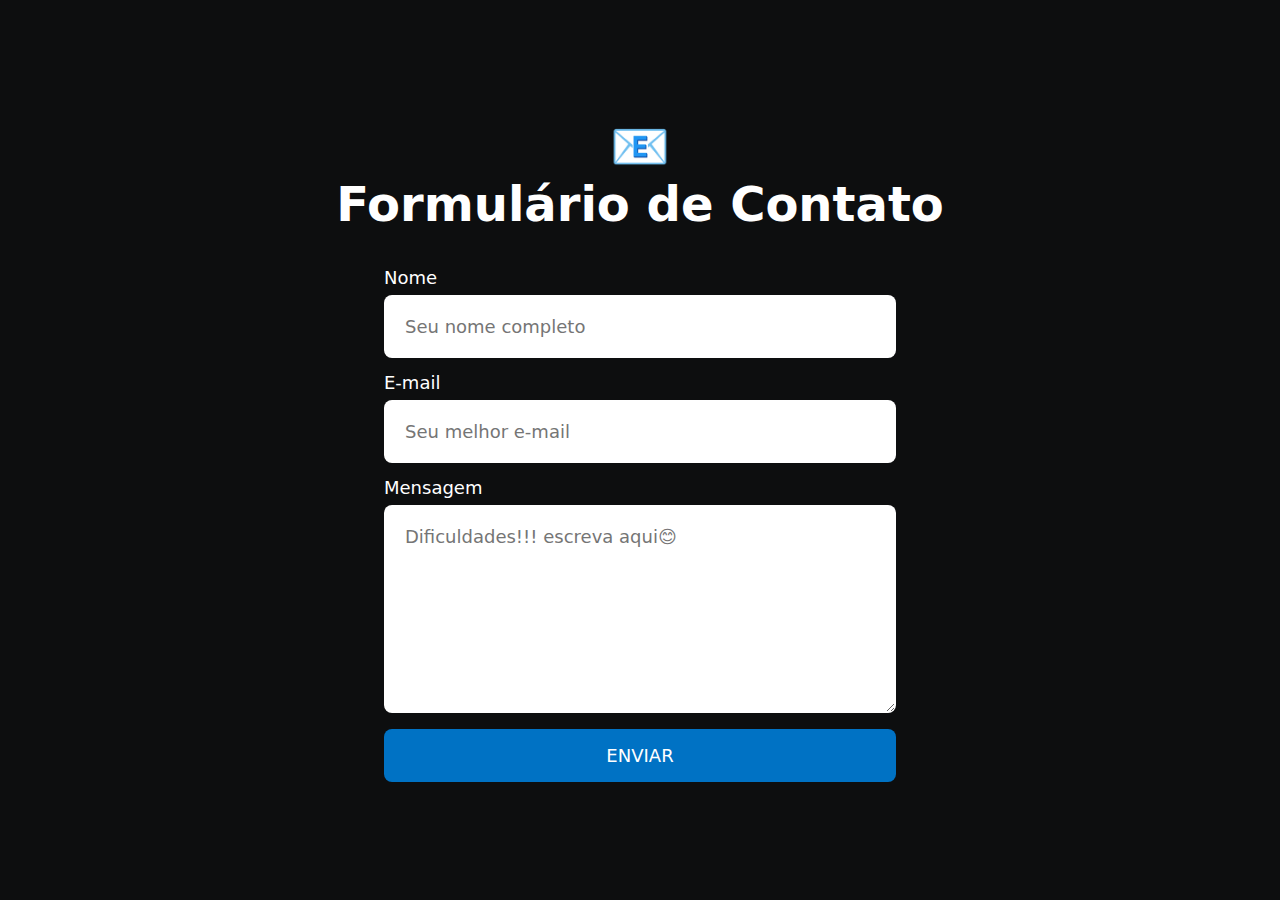
<file: index.html>
<!DOCTYPE html>
<html lang="pt-BR">
<head>
    <meta charset="UTF-8">
    <meta name="viewport" content="width=device-width, initial-scale=1.0">
    <link rel="stylesheet" href="style.css">
    <title>Formulário de Contato</title>
</head>
<body>
    <h1>Formulário de Contato</h1>
    <form action="https://formsubmit.co/dticampospc@gmail.com" class="form" method="POST">
        <label for="name">Nome</label>
        <input type="text" name="name" id="name" placeholder="Seu nome completo" required>

        <label for="email">E-mail</label>
        <input type="email" name="email" id="email" placeholder="Seu melhor e-mail" required>

        <label for="message">Mensagem</label>
        <textarea name="message" id="text-area" placeholder="Dificuldades!!! escreva aqui😊" required></textarea>
        
        <input type="hidden" name="_next" value="http://127.0.0.1:5500/Obrigado.html">
        <button type="submit">Enviar</button>
   </form>
</body>
</html>
</file>
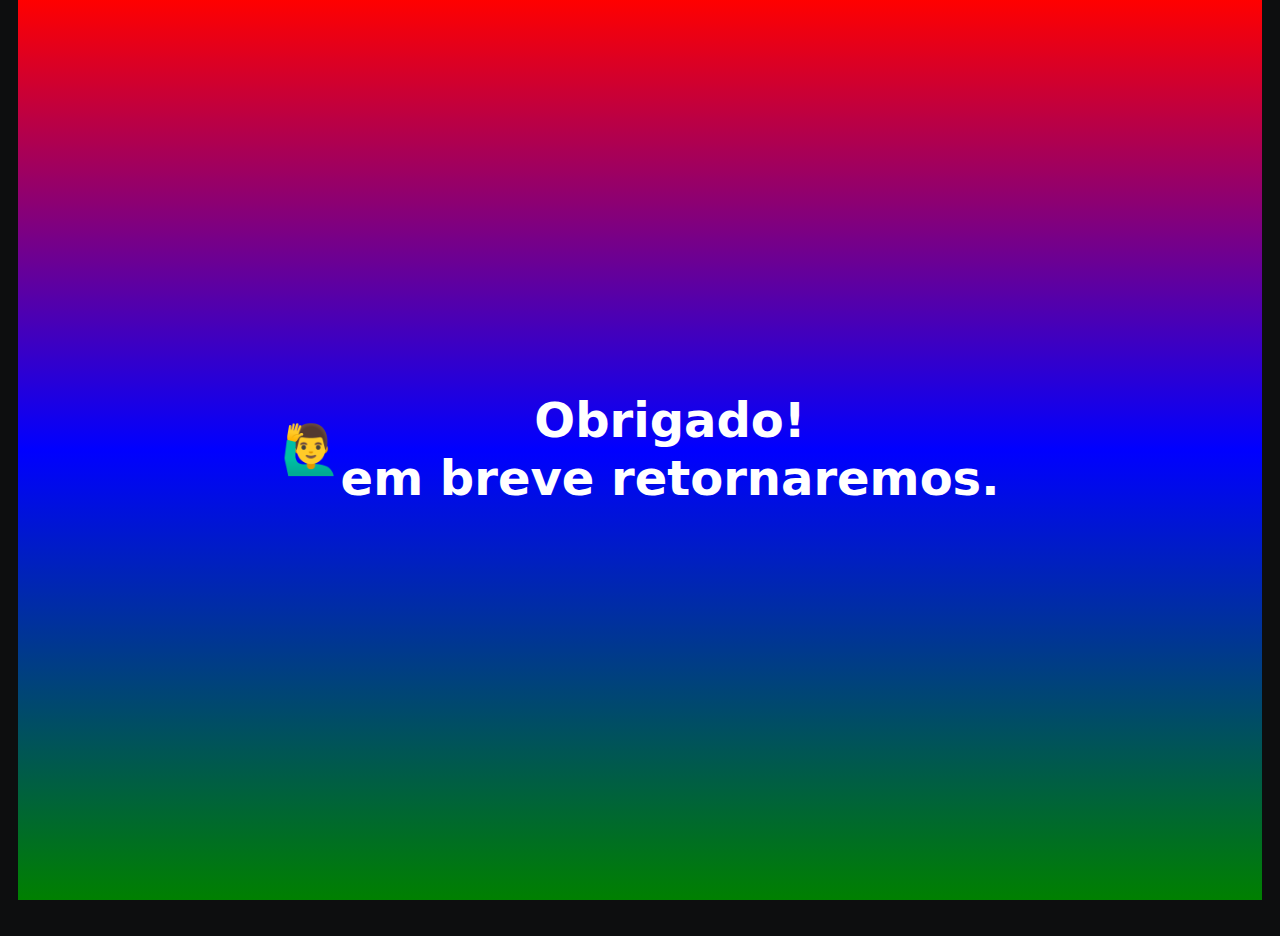
<file: obrigado.html>
<!DOCTYPE html>
<html lang="en">
<head>
    <meta charset="UTF-8">
    <meta name="viewport" content="width=device-width, initial-scale=1.0">
    <link rel="stylesheet" href="style.css">
    <title>Obrigado</title>
</head>
<body>
    <h2>Obrigado! <br>
     em breve retornaremos.</h2>
</body>
</html>
</file>
<file: style.css>
*{
    margin: 0;
    padding: 0;
    box-sizing: border-box;
    
}

body {
    background: #0d0e0f;
    min-height: 100vh;
    display: flex;
    align-items: center;
    justify-content: center;
    flex-direction: column;
    font-family: system-ui, -apple-system, BlinkMacSystemFont, 'Segoe UI', Roboto, Oxygen, Ubuntu, Cantarell, 'Open Sans', 'Helvetica Neue', sans-serif;
    padding-right: 18px;
    padding-left: 18px;
}

h1, h2 {
    font-size: 48px;
    color: #fff;
    margin-bottom: 36px;
    text-align: center;
    line-height: 1.2;
}

h1::before {
    content: "📧";
    display: block;
}
h2 {
    background-image: linear-gradient(red, blue, green);
    width: 100%;
    height: 100vh;
   display: flex;
   align-items: center;
   justify-content: center;
    
}

h2::before {
    content: "🙋‍♂️";
    display: block;
}

.form {
    width: 100%;
    max-width: 512px;
    font-size: 18px;
}

.form label,
.form input, 
.form textarea, 
.form button {
    display: block;
    width: 100%;
}

.form label {
    color: #fff;
    line-height: 1;
    margin-bottom: 8px;
}

.form input, 
.form textarea {
    font: inherit;
    padding: 20px;
    margin-bottom: 16px;
    border: 1px solid transparent;
    border-radius: 8px;
    transition: all 0.5s ease-in-out;
}
.form, textarea {
    min-height: 208px;
    resize: vertical;
}

.form input:hover {
    border-color: #09d;
    box-shadow: 0 0 0 3px #4dc8ff;
}

.form input:focus {
    border-color: #09d;
    box-shadow: 0 0 0 3px #4dc8ff;
}

.form textarea:hover {
    border-color: #09d;
    box-shadow: 0 0 0 3px #4dc8ff;
}

.form textarea:focus {
    border-color: #09d;
    box-shadow: 0 0 0 3px #4dc8ff;
}

.form button {
    display: block;
    padding: 16px;
    background: #0072c4;
    color: #fff;
    font: inherit;
    text-transform: uppercase;
    border: none;
    border-radius: 8px;
    cursor: pointer;
    transition: all 0.5s ease-in-out;
}

.form button:hover{
    opacity: 0.5;
    
}
</file>
